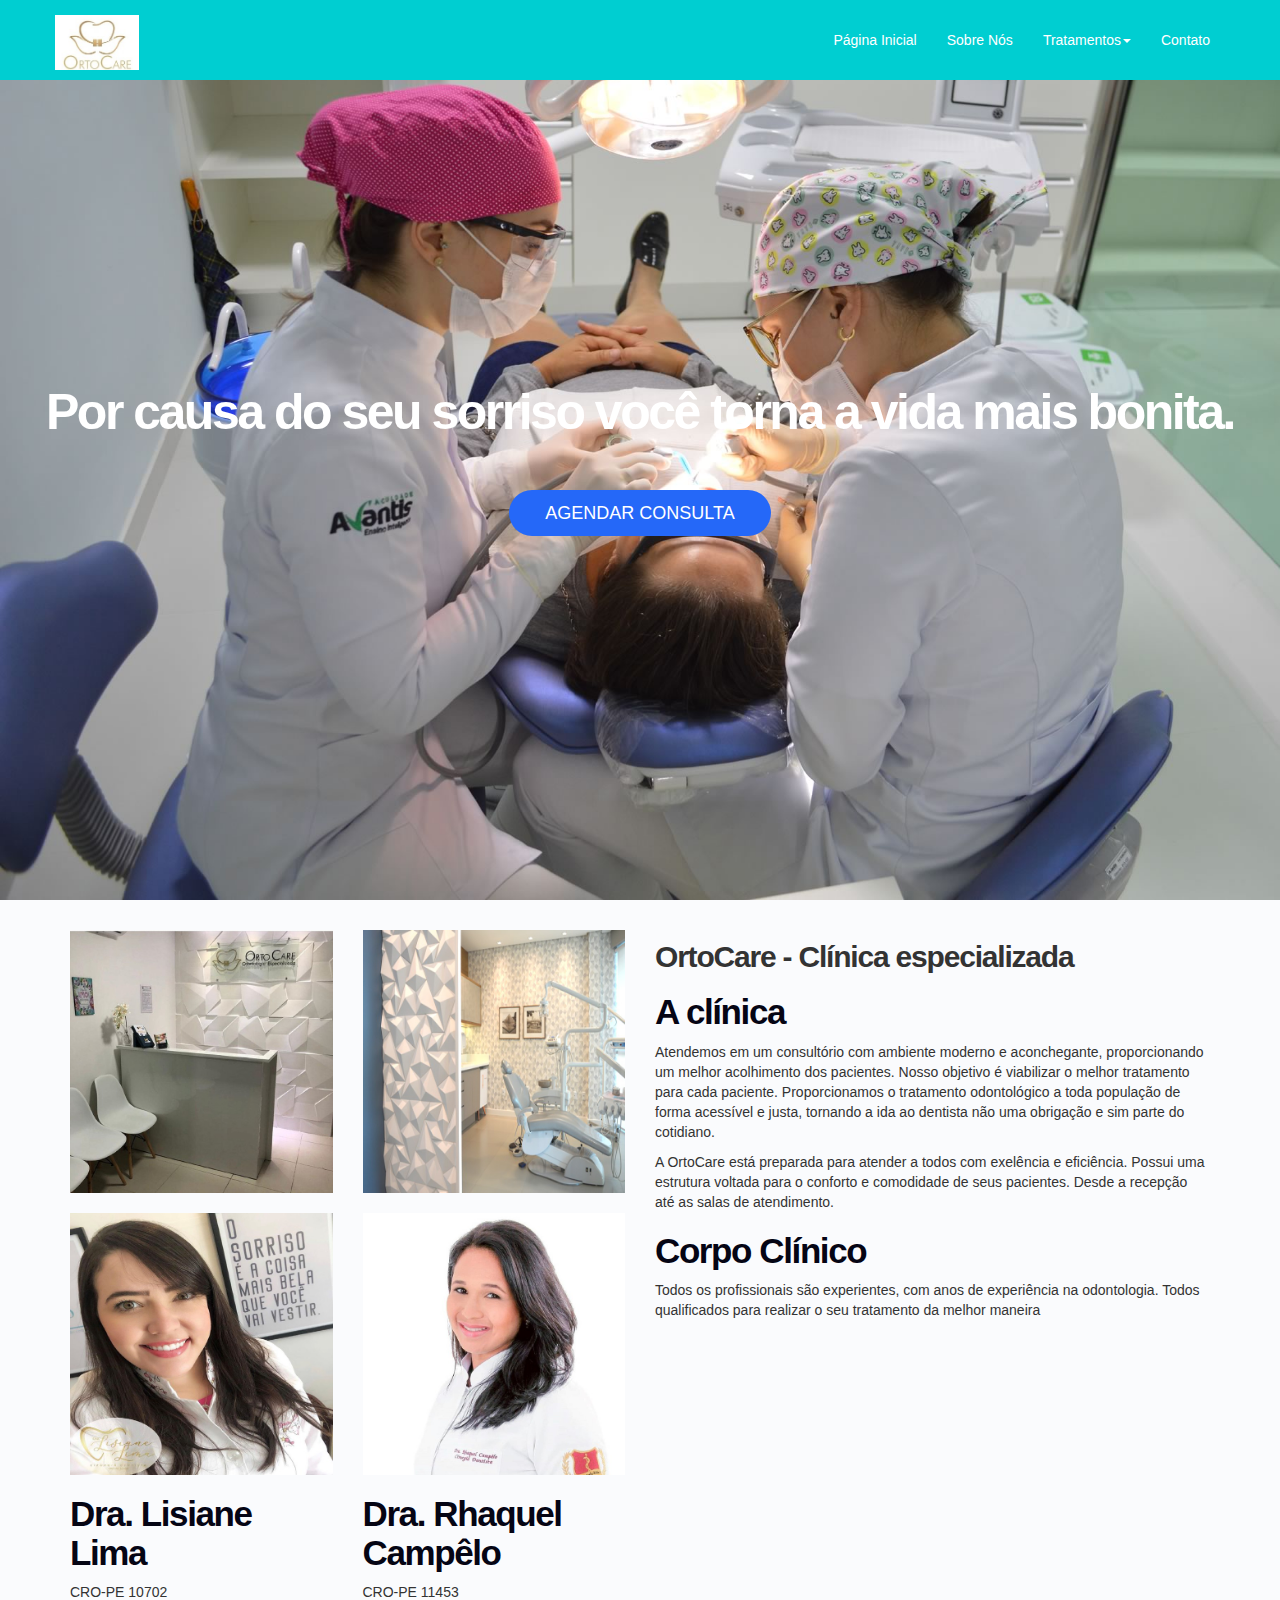
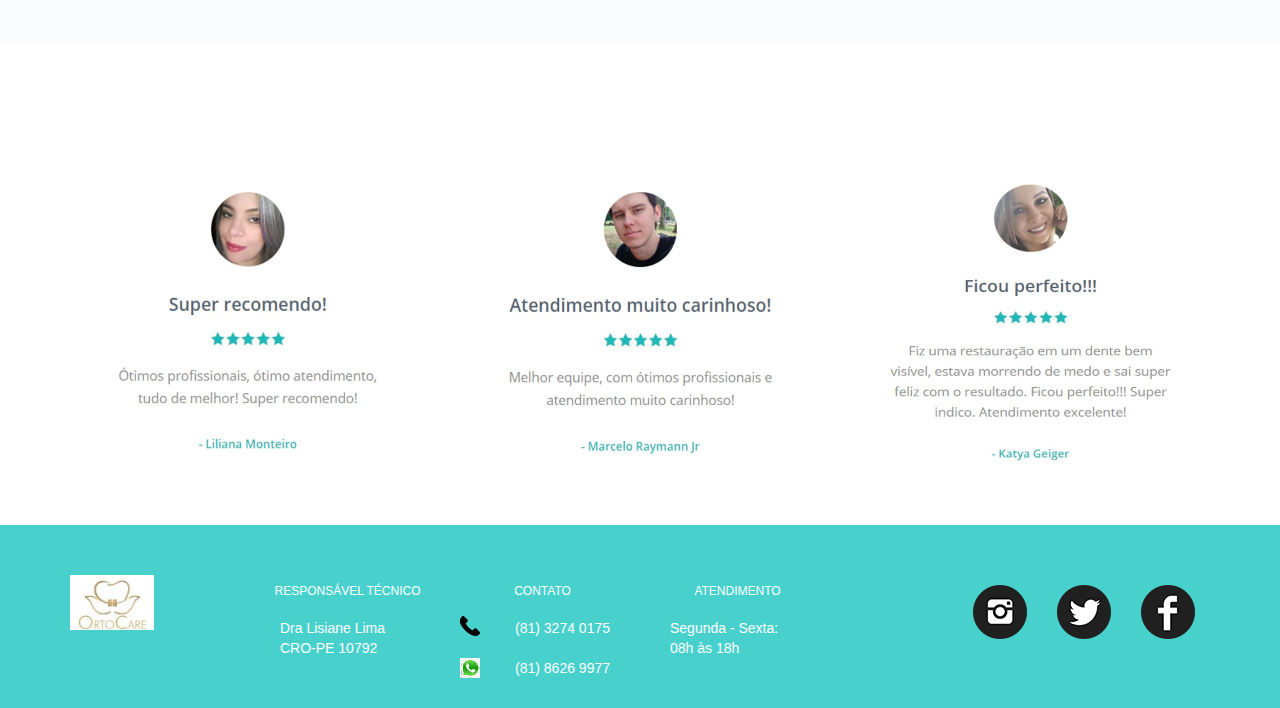
<file: index.html>
<!DOCTYPE html>
<html lang="pt-br">
  <head>
    <!-- Meta tags Obrigatórias -->
    <meta charset="utf-8">
    <meta name="viewport" content="width=device-width, initial-scale=1">
    <title>OdontoSystem</title>
    <link rel="icon" href="imagens/icone.jpg">
    <!-- Bootstrap CSS -->
    <link href="bootstrap/css/bootstrap.min.css" rel="stylesheet" >
    <link href="estilo.css" rel="stylesheet" >

  </head>
  <body class="home">

  

  <nav class="navbar navbar-fixed-top navbar-inverse navbar-transparente">
  <div class="container">
    
  <!-- header -->
  <div class="navbar-header">

   <!-- button toggle -->
   <button type="button" class="navbar-toggle collapsed" data-toggle="collapse" data-target="#barra-navegacao">
   <span class="icon-bar"></span>
   <span class="icon-bar"></span>
   <span class="icon-bar"></span>
   </button>
  <a href="index.html" class="navbar-brand">
  <span class="img-logo">OrtoCare</span>
  </a>
  </div>
  <!-- navbar -->
    <div class="collapse navbar-collapse" id="barra-navegacao">
    <ul class="nav navbar-nav navbar-right">
    <li><a href="">Página Inicial</a></li>
    <li><a href="">Sobre Nós</a></li>
    <li class="dropdown"><a href="#" class="dropdown-toggle" data-toggle="dropdown">Tratamentos<span class="caret"></a>
    <ul class="dropdown-menu">
    <li><a href="#">Clínico Geral</a></li>
  <li><a href="#">Ortodontia</a></li>
  <li><a href="#">Implantodontia</a></li>
  <li><a href="#">Endodontia</a></li>
  <li><a href="#">Prótese</a></li>
  <li><a href="#">Periodontia</a></li>
     </ul>
    </li>
    <li><a href="">Contato</a></li>
    </ul>
    </div>
    </nav>
<div class="capa">
<div class="texto-capa">
<h1>Por causa do seu sorriso
você torna a vida mais bonita.</h1>
<a href="Agendar.html" class="btn btn-custom btn-azul btn-lg">Agendar Consulta</a>
</div>
</div>

<!-- conteúdo -->
  <section id="servico">
  <div class="container">
  <div class="row">
  <!-- albúm -->
  <div class="col-sm-6">
   <div class="row albuns">
   <div class="col-md-6">
   <img src="imagens/clinica1.jpg" class="img-responsive">
       </div>
    <div class="col-md-6">
   <img src="imagens/clinica.jpg" class="img-responsive">
   </div>
     </div> <!-- fim row -->
       <div class="row albuns">
   <div class="col-md-6">
   <img src="imagens/drLisiane.jpg" class="img-responsive">
   <h3>Dra. Lisiane Lima</h3>
   <p>CRO-PE 10702</p>
       </div>
    <div class="col-md-6">
   <img src="imagens/drRhaquel.jpg" class="img-responsive">
    <h3>Dra. Rhaquel Campêlo</h3>
   <p>CRO-PE 11453</p>
   </div>
     </div> <!-- fim row -->
  </div>

  <!-- serviços -->
   <div class="col-sm-6">
  <h2>OrtoCare - Clínica especializada</h2>
  <h3>A clínica</h3>
  <p>Atendemos em um consultório com ambiente moderno e aconchegante, proporcionando um melhor acolhimento dos pacientes. Nosso objetivo é viabilizar o melhor tratamento para cada paciente. Proporcionamos o tratamento odontológico a toda população de forma acessível e justa, tornando a ida ao dentista não uma obrigação e sim parte do cotidiano.</p>
  <p>A OrtoCare está preparada para atender a todos com exelência e eficiência. Possui uma estrutura voltada para o conforto e comodidade de seus pacientes. Desde a recepção até as salas de atendimento.</p> 
   <h3>Corpo Clínico</h3>
  <p>Todos os profissionais são experientes, com anos de experiência na odontologia. Todos qualificados para realizar o seu tratamento da melhor maneira </p>
  </div>
  
    </div>
</div>
</section>



<section id="testimony">
<div class="container">
 <div class="row">

 <!-- depoimentos -->
  <div class="col-sm-12">
   <div class="row">
   <h2>Veja os depoimentos dos nossos clientes</h2>
   <div class="col-md-4">
   <img src="imagens/dep1.jpg" class="img-responsive">
    </div>
    <div class="col-md-4">
   <img src="imagens/dep2.jpg" class="img-responsive">
    </div>
     <div class="col-md-4">
   <img src="imagens/dep3.jpg" class="img-responsive">
    </div>
     
     
   
</div><!-- fim row -->
</div>
</section>
  
 <!-- rodape -->
<footer id="rodape">
<div class="container">
<div class="row">

<div class="col-md-2">
<span class="img-logo">OdontoCare</span>
</div>
<div class="col-md-2">
<h4>Responsável Técnico</h4>
<ul class="nav">
<li><a href="#">Dra Lisiane Lima CRO-PE 10792</a></li>
</ul>
</div>
<div class="col-md-2">
<h4>Contato</h4>

<ul class="nav">
<li class="contact"><a href="#">(81) 3274 0175</a></li>
<img class="fone" src="imagens/fone.png" class="img-responsive">
<li class="contact"><a href="#">(81) 8626 9977</a></li>
<img class="whatsapp" src="imagens/whatsapp.png" class="img-responsive">
</ul>
</div>
<div class="col-md-2">
<h4>Atendimento</h4>
<ul class="nav">
<li><a href="#">Segunda - Sexta: 08h às 18h</a></li>
</ul>
</div>
<div class="col-md-4">
<ul class="nav">
<li class="rede-social"><a href="#"><img src="imagens/facebook.png"></a></li>
<li class="rede-social"><a href="#"><img src="imagens/twitter.png"></a></li>
<li class="rede-social"><a href="#"><img src="imagens/instagram.png"></a></li>
</div>
</div><!-- fim da row -->
</div>
</footer>
  
     
  <!-- JavaScript (Opcional) -->
  <!-- jQuery primeiro, depois Popper.js, depois Bootstrap JS -->
    <script src="https://ajax.googleapis.com/ajax/libs/jquery/1.11.3/jquery.min.js"></script>
    <script src="bootstrap/js/bootstrap.min.js"></script>
  
    
  </body>
</html>
</file>
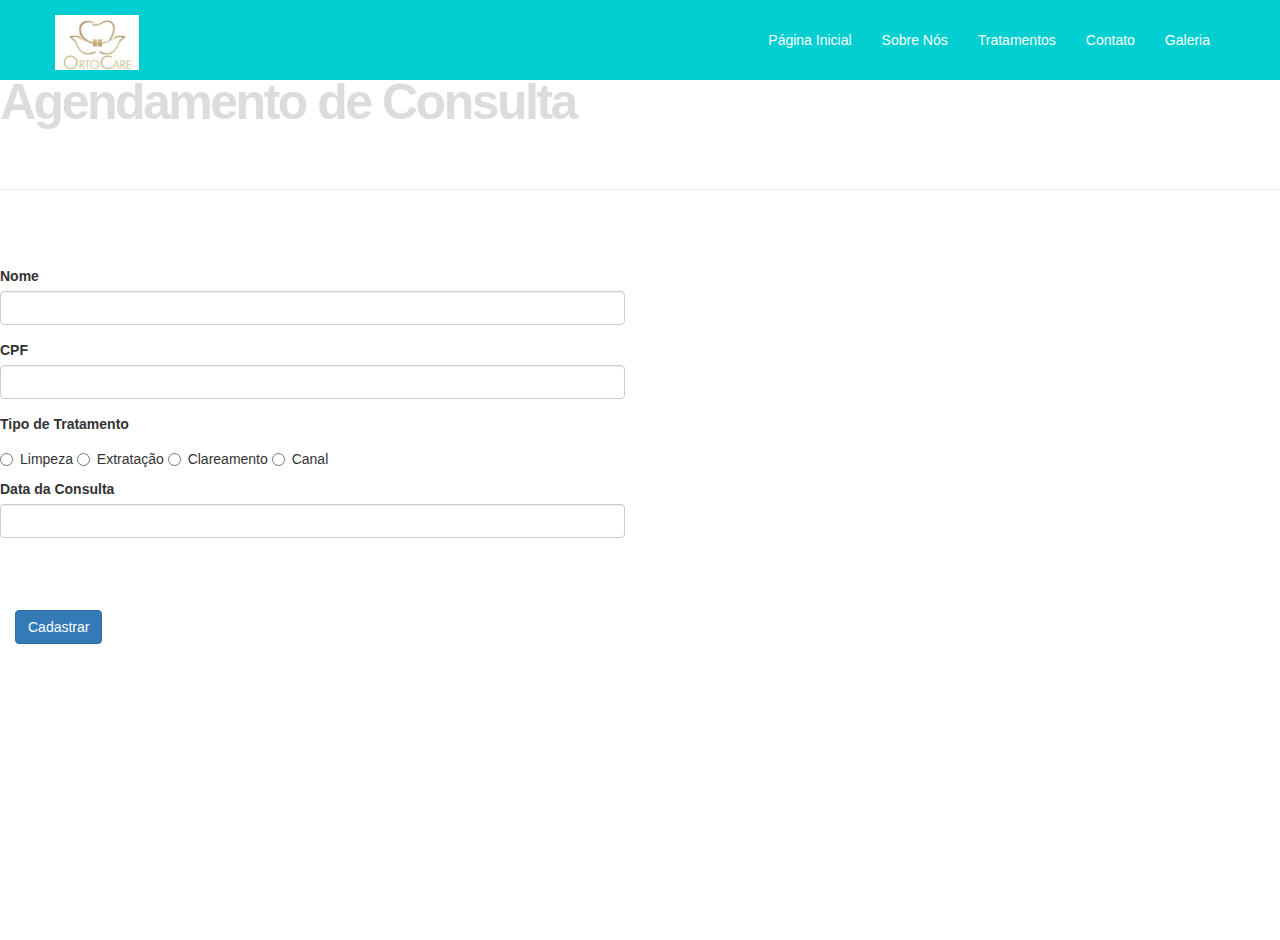
<file: Agendar.html>
<!DOCTYPE html>
<html lang="pt-br">
  <head>
    <!-- Meta tags Obrigatórias -->
    <meta charset="utf-8">
    <meta name="viewport" content="width=device-width, initial-scale=1">
    <title>Agendamento</title>
    <link rel="icon" href="imagens/icone.jpg">
    <!-- Bootstrap CSS -->
    <link href="bootstrap/css/bootstrap.min.css" rel="stylesheet" >
    <link href="estilo.css" rel="stylesheet" >
    
  </head>
  <body>
  
  

  <nav class="navbar navbar-fixed-top navbar-inverse navbar-transparente">
  <div class="container">
    
  <!-- header -->
  <div class="navbar-header">

   <!-- button toggle -->
   <button type="button" class="navbar-toggle collapsed" data-toggle="collapse" data-target="#barra-navegacao">
   <span class="icon-bar"></span>
   <span class="icon-bar"></span>
   <span class="icon-bar"></span>
   </button>
  <a href="index.html" class="navbar-brand">
  <span class="img-logo">OdontoSystem</span>
     
  </a>
  </div>
  <!-- navbar -->
    <div class="collapse navbar-collapse" id="barra-navegacao">
    <ul class="nav navbar-nav navbar-right">
    <li><a href="index.html">Página Inicial</a></li>
    <li><a href="">Sobre Nós</a></li>
    <li><a href="">Tratamentos</a></li>
    <li><a href="">Contato</a></li>
    <li><a href="">Galeria</a></li>
    </ul>
    </div>
    </nav>
<div class="page-header">
<h1 class="texto">Agendamento de Consulta</h1>
</div>

<div class="row">
<div class="col-sm-6">
<h3 class="topico">Cadastrar</h3>

<form>
  <div class="form-group">
  <label for="nome">Nome</label>
  <input type="text" class="form-control" id="nome"/>
  </div>
   <div class="form-group">
  <label for="cpf">CPF</label>
  <input type="text" class="form-control" id="cpf"/>
  </div>
  <div class="form-group">
  <label for="email">Tipo de Tratamento</label>
  <div class="checkbox">
  
  <div class="radio">
  <label>
  <input type="radio" name="opcoes"/> Limpeza
  </label>
   <label>
  <input type="radio" name="opcoes"/> Extratação
  </label>
    <label>
  <input type="radio" name="opcoes"/> Clareamento
  </label>
    <label>
  <input type="radio" name="opcoes"/> Canal
  </label>
  </div>
  </div>
 
  <div class="form-group">
  <label for="data">Data da Consulta</label>
  <input type="text" class="form-control" id="data"/>
  </div>
    
  </form>
 
 </div>
<div class="col-sm-6">
<h3 class="topico">Confirmar consulta</h3>
<button type="submit" class="btn btn-primary">Cadastrar</button>

</div>
</div>

  
  <!-- JavaScript (Opcional) -->
  <!-- jQuery primeiro, depois Popper.js, depois Bootstrap JS -->
    <script src="https://ajax.googleapis.com/ajax/libs/jquery/1.11.3/jquery.min.js"></script>
    <script src="bootstrap/js/bootstrap.min.js"></script>
  
    
  </body>
</html>
</file>
<file: estilo.css>
html,
body,
.capa {
  /* altura de 100% */
  height: 100%;

}


.home {
    
    background: url('imagens/fundo2.jpg') no-repeat;
    background-size: cover;
    background-attachment: fixed;
    font-family: Helvetica, Arial, sans-serif; 
         
}

.img-logo {

height: 55px;
width: 100px;
display: block;
background: url('imagens/OrtoCaret1.jpg') no-repeat;
background-size: contain;
color: transparent;
}

nav.navbar-transparente {
padding: 15px 0px;
background-color:#00ced1;
border: none;
}

.navbar-brand {

padding: 0px ;

}


.navbar-inverse .navbar-nav>li>a, footer .nav a {
color: white;


}

.navbar-inverse .navbar-nav>li>a:hover, footer .nav a:hover  {
    color: black;
    background: none;
    }

    /* Imagem da capa */

    .capa {
        
        display: table;
        width: 100%;
    
    }

    .texto-capa{
        text-align: center;
        color: white;
        display: table-cell;
        vertical-align: middle;
    }

    h1 {
     font-size: 50px;
     font-weight: 900;
     letter-spacing: -0.05em;
     margin-bottom: 50px;

  
    
    }

    #rodape h4 {
        color: white ;
        font-size: 12px;
        text-transform: uppercase;
        text-align: center;
         }

    
    /* Imagem da capa */

    .btn-custom {
        color: white;
        border-radius: 500px;
        -webkit-border-radius: 500px;
        -moz-border-radius: 500px;
        padding: 10px 35px;
        text-transform: uppercase;
        transition: background 0.4s, color 0.4s;
    }

    .btn-azul{
        background: #2568f8;
    }

    .btn-azul:hover {
        background-color: #6207e3;
        color: white;
  
    }

    
    .page-header{
        padding-top: 15px;
        }
/* tipografia textos */
    h3{
        color:rgb(5, 5, 20);
    }

    h2{
        font-size: 30px;
        font-weight: 700;
        letter-spacing: -0.04em;
    }

    #servico h3{
        font-size: 35px;
        font-weight: 700;
        letter-spacing: -0.04em;

    }

    .texto{
        color: gainsboro;
    }

    .topico{
        color: white;
    }

     /* section */
    #servico{
        background:#fafbfd;
        padding-top: 20px;
        padding-bottom: 20px;



    }

    
    .albuns{
        padding: 10px 0px 10px 0px;
    }

    /* depoimentos */
    #testimony{
                padding-top: 20px;
        padding-bottom: 20px;
    

    }

    #testimony h2{
        text-align: center;
        padding-bottom: 20px;
        color:white;
    }
    /* rodape */

    footer {
        background:#48d1cc;
        padding: 50px 0px 20px 0px;
        position: relative;
    }

    .rede-social{
        float: right;
    }
 
    .contact{
    float: right;
        
    }

    .whatsapp{
        margin-top: 22px;
    }

    .fone{
        margin-top: 8px;
    }


    .treatment {
    
        background: url('imagens/tratamento.jpg') no-repeat;
        background-attachment: fixed;
        background-size: cover;

        
    

        
        
        
        
             
    }
</file>
